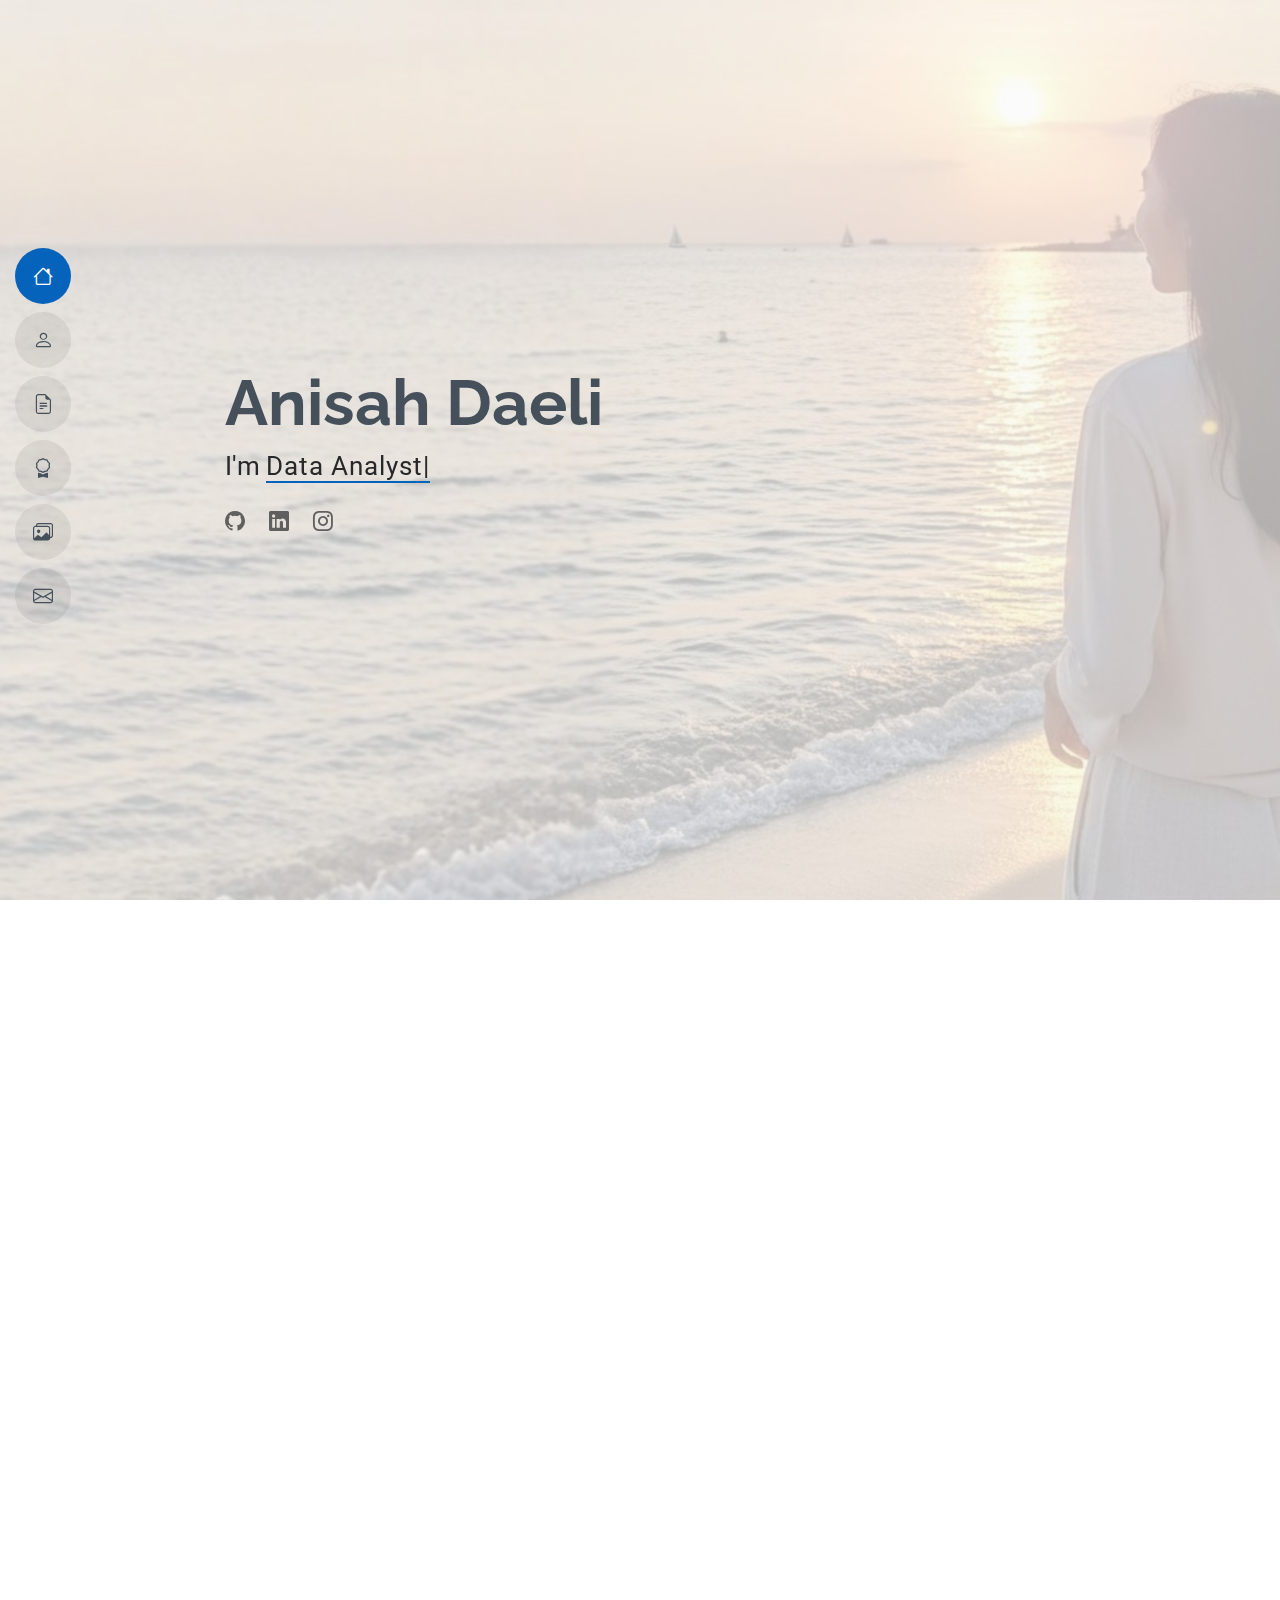
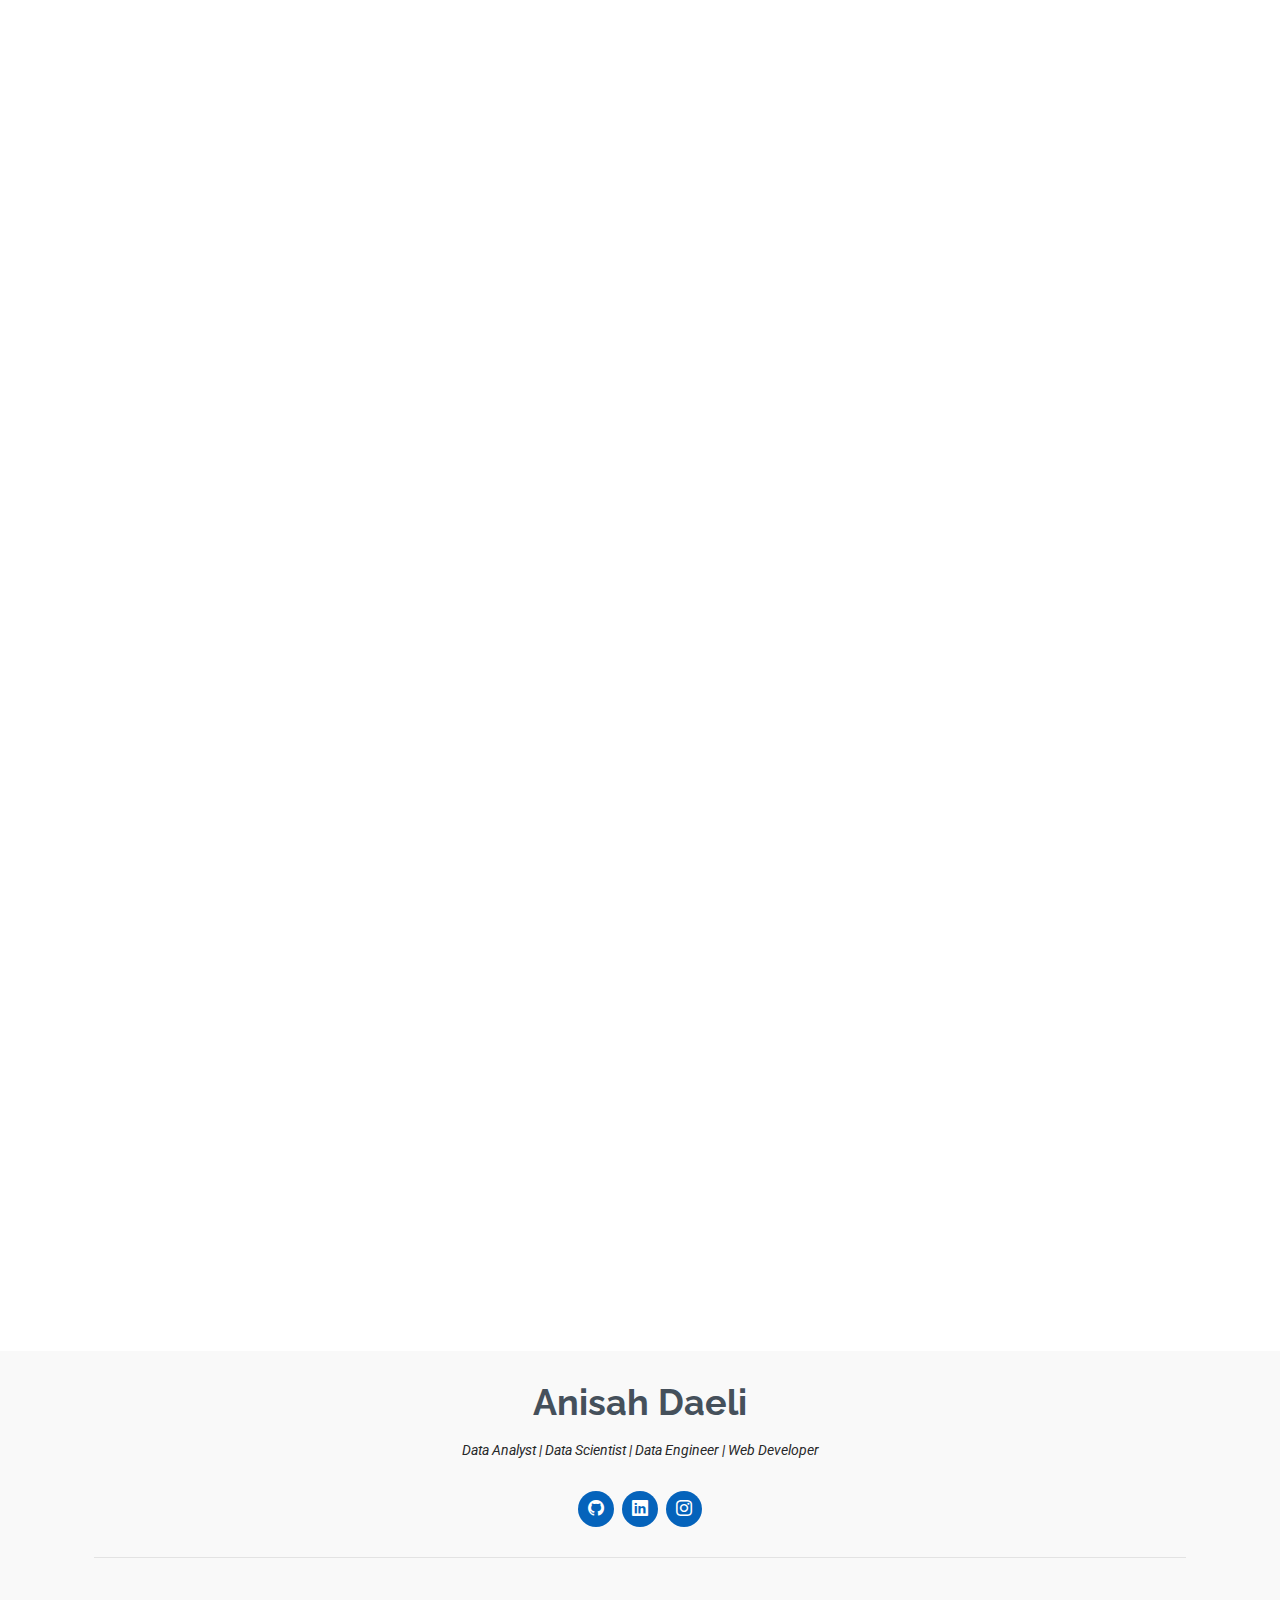
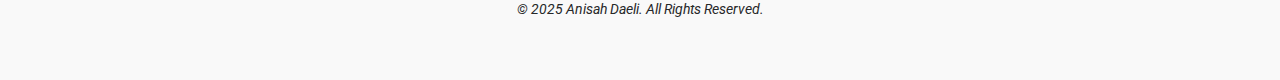
<file: index.html>
<!DOCTYPE html>
<html lang="en">

<head>
  <meta charset="utf-8">
  <meta content="width=device-width, initial-scale=1.0" name="viewport">
  <title>Anisah Daeli | Portfolio</title>
  <meta name="description" content="Portfolio of Anisah Daeli - Data Analyst, Data Scientist, Data Engineer, Web Developer">
  <meta name="keywords" content="Data Analyst, Data Scientist, Data Engineer, Web Developer, Portfolio">

  <!-- Favicons -->
  <link href="assets/img/favicon.png" rel="icon">
  <link href="assets/img/apple-touch-icon.png" rel="apple-touch-icon">

  <!-- Fonts -->
  <link href="https://fonts.googleapis.com" rel="preconnect">
  <link href="https://fonts.gstatic.com" rel="preconnect" crossorigin>
  <link href="https://fonts.googleapis.com/css2?family=Roboto:ital,wght@0,100;0,300;0,400;0,500;0,700;0,900;1,100;1,300;1,400;1,500;1,700;1,900&family=Poppins:ital,wght@0,100;0,200;0,300;0,400;0,500;0,600;0,700;0,800;0,900;1,100;1,200;1,300;1,400;1,500;1,600;1,700;1,800;1,900&family=Raleway:ital,wght@0,100;0,200;0,300;0,400;0,500;0,600;0,700;0,800;0,900;1,100;1,200;1,300;1,400;1,500;1,600;1,700;1,800;1,900&display=swap" rel="stylesheet">

  <!-- Vendor CSS Files -->
  <link href="assets/vendor/bootstrap/css/bootstrap.min.css" rel="stylesheet">
  <link href="assets/vendor/bootstrap-icons/bootstrap-icons.css" rel="stylesheet">
  <link href="assets/vendor/aos/aos.css" rel="stylesheet">
  <link href="assets/vendor/glightbox/css/glightbox.min.css" rel="stylesheet">
  <link href="assets/vendor/swiper/swiper-bundle.min.css" rel="stylesheet">

  <!-- Main CSS File -->
  <link href="assets/css/main.css" rel="stylesheet">

  <!-- =======================================================
  * Template Name: MyResume
  * Template URL: https://bootstrapmade.com/free-html-bootstrap-template-my-resume/
  * Updated: Jun 29 2024 with Bootstrap v5.3.3
  * Author: BootstrapMade.com
  * License: https://bootstrapmade.com/license/
  ======================================================== -->
</head>

<script>
  document.addEventListener("DOMContentLoaded", function () {

    // Birth year only
    const birthYear = 2003;

    const currentYear = new Date().getFullYear();
    const age = currentYear - birthYear;

    const ageElement = document.getElementById("age");
    if (ageElement) {
      ageElement.textContent = age;
    }

  });
</script>

<body class="index-page">

  <header id="header" class="header d-flex flex-column justify-content-center">

    <i class="header-toggle d-xl-none bi bi-list"></i>

    <nav id="navmenu" class="navmenu">
      <ul>
        <li><a href="#hero" class="active"><i class="bi bi-house navicon"></i><span>Home</span></a></li>
        <li><a href="#about"><i class="bi bi-person navicon"></i><span>About</span></a></li>
        <!-- <li><a href="#skills"><i class="bi bi-code-slash navicon"></i><span>Skills</span></a></li> -->
        <li><a href="#resume"><i class="bi bi-file-earmark-text navicon"></i><span>Resume</span></a></li>
        <li><a href="#certificate"><i class="bi bi-award navicon"></i><span>Certificate</span></a></li>
        <li><a href="#portfolio"><i class="bi bi-images navicon"></i><span>Portfolio</span></a></li>
        <li><a href="#contact"><i class="bi bi-envelope navicon"></i><span>Contact</span></a></li>
      </ul>
    </nav>

  </header>

  <main class="main">

    <!-- Hero Section -->
    <section id="hero" class="hero section light-background">

      <img src="assets/img/hero-bg.jpg" alt="">

      <div class="container" data-aos="zoom-out">
        <div class="row justify-content-center">
          <div class="col-lg-9">
            <h2>Anisah Daeli</h2>
            <p>I'm <span class="typed" data-typed-items="Data Analyst, Data Scientist, Data Engineer, Web Developer">Data Analyst</span><span class="typed-cursor typed-cursor--blink" aria-hidden="true"></span></p>
            <div class="social-links">
              <a href="https://github.com/anisahdaeli"><i class="bi bi-github"></i></a>
              <a href="https://linkedin.com/in/anisahdaeli"><i class="bi bi-linkedin"></i></a>
              <a href="https://instagram.com/anisahhdaeli"><i class="bi bi-instagram"></i></a>
            </div>
          </div>
        </div>
      </div>

    </section><!-- /Hero Section -->

    <!-- About Section -->
    <section id="about" class="about section">

      <!-- Section Title -->
      <div class="container section-title" data-aos="fade-up">
        <h2>About Me</h2>
        <p>Fresh graduate in Data Science with strong interest in data analytics, machine learning, and information systems. Experienced in transforming data into insights and building data-driven solutions for real-world problems.</p>
      </div><!-- End Section Title -->

      <div class="container" data-aos="fade-up" data-aos-delay="100">

        <div class="row gy-4 justify-content-center">
          <div class="col-lg-4">
            <img src="assets/img/profile-img.jpg" class="img-fluid" alt="">
          </div>
          <div class="col-lg-8 content">
            <h2>Data & Web Enthusiast</h2>
            <p class="fst-italic py-3">
              Passionate about data processing, analysis, visualization, and web-based systems.
            </p>
            <div class="row">
              <div class="col-lg-6">
                <ul>
                  <li><i class="bi bi-chevron-right"></i> <strong>City:</strong> <span>Jakarta Selatan, Indonesia</span></li>
                  <li><i class="bi bi-chevron-right"></i> <strong>Age:</strong> <span id="age"></span></li>
                  <li><i class="bi bi-chevron-right"></i> <strong>Degree:</strong> <span>Bachelor</span></li>
                  <li><i class="bi bi-chevron-right"></i> <strong>Email:</strong> <span>anisahdaeli@gmail.com</span></li>
                  <li><i class="bi bi-chevron-right"></i> <strong>Github:</strong> <span><a href="https://github.com/anisahdaeli" target="_blank">github.com/anisahdaeli</a></span></li>
                  <li><i class="bi bi-chevron-right"></i> <strong>Status:</strong> <span>Open to Work</span></li>
                </ul>
              </div>
              <div class="col-lg-6">
                <ul>
                  <!-- buat list baru disini -->
                </ul>
              </div>
            </div>
          </div>
        </div>

      </div>

    </section><!-- /About Section -->

    <!-- Skills Section -->
    <section id="skills" class="skills section">

      <!-- Section Title -->
      <div class="container section-title" data-aos="fade-up">
        <h2>Skills</h2>
        <p>Technical skills in data science, analytics, programming, and web development</p>
      </div>
      <!-- End Section Title -->

      <div class="container" data-aos="fade-up" data-aos-delay="100">

        <div class="row skills-content skills-animation">

          <!-- LEFT COLUMN -->
          <div class="col-lg-6">

            <!-- ===== DATA SCIENCE ===== -->
            <h5 class="mb-3">🧠 Data Science & Machine Learning</h5>

            <div class="progress">
              <span class="skill">Python <i class="val">90%</i></span>
              <div class="progress-bar-wrap">
                <div class="progress-bar" role="progressbar" aria-valuenow="90"></div>
              </div>
            </div>

            <div class="progress">
              <span class="skill">Pandas & NumPy <i class="val">88%</i></span>
              <div class="progress-bar-wrap">
                <div class="progress-bar" role="progressbar" aria-valuenow="88"></div>
              </div>
            </div>

            <div class="progress">
              <span class="skill">Data Visualization <i class="val">85%</i></span>
              <div class="progress-bar-wrap">
                <div class="progress-bar" role="progressbar" aria-valuenow="85"></div>
              </div>
            </div>

            <div class="progress">
              <span class="skill">Machine Learning <i class="val">80%</i></span>
              <div class="progress-bar-wrap">
                <div class="progress-bar" role="progressbar" aria-valuenow="80"></div>
              </div>
            </div>

            <div class="progress">
              <span class="skill">Deep Learning (TensorFlow / PyTorch) <i class="val">70%</i></span>
              <div class="progress-bar-wrap">
                <div class="progress-bar" role="progressbar" aria-valuenow="70"></div>
              </div>
            </div>

            <!-- ===== DATABASE ===== -->
            <h5 class="mt-4 mb-3">🗄️ Database</h5>

            <div class="progress">
              <span class="skill">SQL (MySQL) <i class="val">85%</i></span>
              <div class="progress-bar-wrap">
                <div class="progress-bar" role="progressbar" aria-valuenow="85"></div>
              </div>
            </div>

            <div class="progress">
              <span class="skill">Oracle Database <i class="val">75%</i></span>
              <div class="progress-bar-wrap">
                <div class="progress-bar" role="progressbar" aria-valuenow="75"></div>
              </div>
            </div>

          </div>

          <!-- RIGHT COLUMN -->
          <div class="col-lg-6">

            <!-- ===== BI & ANALYTICS ===== -->
            <h5 class="mb-3">📊 Business Intelligence & Analytics</h5>

            <div class="progress">
              <span class="skill">Microsoft Excel <i class="val">90%</i></span>
              <div class="progress-bar-wrap">
                <div class="progress-bar" role="progressbar" aria-valuenow="90"></div>
              </div>
            </div>

            <div class="progress">
              <span class="skill">Tableau <i class="val">85%</i></span>
              <div class="progress-bar-wrap">
                <div class="progress-bar" role="progressbar" aria-valuenow="85"></div>
              </div>
            </div>

            <div class="progress">
              <span class="skill">Power BI <i class="val">80%</i></span>
              <div class="progress-bar-wrap">
                <div class="progress-bar" role="progressbar" aria-valuenow="80"></div>
              </div>
            </div>

            <div class="progress">
              <span class="skill">Looker Studio <i class="val">78%</i></span>
              <div class="progress-bar-wrap">
                <div class="progress-bar" role="progressbar" aria-valuenow="78"></div>
              </div>
            </div>

            <!-- ===== WEB & TOOLS ===== -->
            <h5 class="mt-4 mb-3">🌐 Web Development & Tools</h5>

            <div class="progress">
              <span class="skill">HTML & Bootstrap <i class="val">88%</i></span>
              <div class="progress-bar-wrap">
                <div class="progress-bar" role="progressbar" aria-valuenow="88"></div>
              </div>
            </div>

            <div class="progress">
              <span class="skill">PHP & CodeIgniter <i class="val">80%</i></span>
              <div class="progress-bar-wrap">
                <div class="progress-bar" role="progressbar" aria-valuenow="80"></div>
              </div>
            </div>

            <div class="progress">
              <span class="skill">WordPress & WooCommerce <i class="val">85%</i></span>
              <div class="progress-bar-wrap">
                <div class="progress-bar" role="progressbar" aria-valuenow="85"></div>
              </div>
            </div>

            <div class="progress">
              <span class="skill">Git & Development Tools <i class="val">75%</i></span>
              <div class="progress-bar-wrap">
                <div class="progress-bar" role="progressbar" aria-valuenow="75"></div>
              </div>
            </div>

          </div>

        </div>
      </div>

    </section>
    <!-- End Skills Section -->

    <!-- Resume Section -->
    <section id="resume" class="resume section">

      <!-- Section Title -->
      <div class="container section-title" data-aos="fade-up">
        <h2>Resume</h2>
        <p>
          A concise overview of my educational background, professional experience,
          and projects in data science, analytics, and information systems.
        </p>
      </div>
      <!-- End Section Title -->

      <div class="container">
        <div class="row">

          <!-- LEFT COLUMN -->
          <div class="col-lg-6" data-aos="fade-up" data-aos-delay="100">

            <!-- SUMMARY -->
            <h3 class="resume-title">Summary</h3>
            <div class="resume-item pb-0">
              <h4>Anisah Daeli</h4>
              <p>
                <em>
                  Data Science graduate with strong interests in data analytics,
                  machine learning, and decision support systems. Experienced in
                  academic research, data-driven projects, and public sector internships.
                </em>
              </p>
              <ul>
                <li>Jakarta Selatan, Indonesia</li>
                <li>anisahdaeli@gmail.com</li>
                <li>Open to Data & Tech Opportunities</li>
              </ul>
            </div>
            <!-- End Summary -->

            <!-- EDUCATION -->
            <h3 class="resume-title">Education</h3>

            <div class="resume-item">
              <h4>Bachelor of Information Systems (Data Science)</h4>
              <h5>2021 – 2025</h5>
              <p><em>Universitas Budi Luhur</em></p>
              <p>
                Graduated with a GPA of 3.9/4.0. Focused on data analytics,
                machine learning, information systems, and decision support systems.
              </p>
            </div>

            <div class="resume-item">
              <h4>Senior High School – Science</h4>
              <h5>2018 – 2021</h5>
              <p><em>SMA Negeri 1 Lahomi & SMAN 3 Gunungsitoli</em></p>
              <p>
                Science track with emphasis on analytical thinking and problem solving.
              </p>
            </div>

          </div>

          <!-- RIGHT COLUMN -->
          <div class="col-lg-6" data-aos="fade-up" data-aos-delay="200">

            <!-- EXPERIENCE -->
            <h3 class="resume-title">Experience</h3>

            <div class="resume-item">
              <h4>Research Assistant (Lecturer Research Assistant)</h4>
              <h5>2023 – 2024</h5>
              <p><em>Universitas Budi Luhur</em></p>
              <ul>
                <li>Developed and implemented machine learning models using Python.</li>
                <li>Performed data preprocessing, exploratory data analysis, and model evaluation.</li>
                <li>Supported academic research related to data-driven analysis.</li>
              </ul>
            </div>

            <div class="resume-item">
              <h4>Data Science Intern</h4>
              <h5>2024</h5>
              <p><em>Department of Tourism and Culture (Disparbudpora)</em></p>
              <ul>
                <li>Conducted data collection, cleaning, and descriptive analysis.</li>
                <li>Developed a visitor segmentation model using machine learning in Python.</li>
                <li>Provided analytical insights to support tourism planning and evaluation.</li>
              </ul>
            </div>

            <!-- PROJECT HIGHLIGHTS -->
            <h3 class="resume-title">Project Highlights</h3>

            <div class="resume-item">
              <h4>Forecasting Hospital Surgical Service Demand</h4>
              <p>
                Built predictive models (GPR, Random Forest, SVM, KNN) to estimate
                surgical service demand, evaluated using RMSE, MAE, and MSE.
              </p>
            </div>

            <div class="resume-item">
              <h4>Mental Health Text Analysis & Classification</h4>
              <p>
                Performed topic modeling (LDA) and text classification using multiple
                feature extraction techniques and machine learning algorithms.
              </p>
            </div>

          </div>

        </div>
      </div>

    </section>
    <!-- End Resume Section -->

    <!-- Certificate Section -->
    <section id="certificate" class="certificate section light-background">

      <!-- Section Title -->
      <div class="container section-title" data-aos="fade-up">
        <h2>Certificate</h2>
        <p>Some certifications I have earned from training, courses, and programs.</p>
      </div>

      <div class="container" data-aos="fade-up" data-aos-delay="100">

        <!-- Swiper -->
        <div class="swiper init-swiper">

          <!-- Slides -->
          <div class="swiper-wrapper">

            <!-- Certificate 1 -->
            <div class="swiper-slide">
              <div class="certificate-item">

                <div class="certificate-img">
                  <img src="assets/img/certificates/cert-1.jpg" alt="Research Assistant Certificate">

                  <div class="certificate-overlay">
                    <a href="assets/img/certificates/cert-1.jpg"
                      class="glightbox certificate-lightbox"
                      data-gallery="certificateGallery"
                      title="Research Assistant - Internal University Grant | Project: Machine Learning for Surgery Service Usage Prediction">
                      <i class="bi bi-plus"></i>
                    </a>
                  </div>
                </div>

                <h4>Research Assistant</h4>
                <p>Issued by Universitas Budi Luhur</p>

              </div>
            </div>

            <!-- Certificate 2 -->
            <div class="swiper-slide">
              <div class="certificate-item">

                <div class="certificate-img">
                  <img src="assets/img/certificates/cert-2.jpg" alt="Internship Program Certificate">

                  <div class="certificate-overlay">
                    <a href="assets/img/certificates/cert-2.jpg"
                      class="glightbox certificate-lightbox"
                      data-gallery="certificateGallery"
                      title="Internship - MBKM Proram | Disparbudpora Nias Barat">
                      <i class="bi bi-plus"></i>
                    </a>
                  </div>
                </div>

                <h4>Internship Program</h4>
                <p>Issued by Disparbudpora Nias Barat</p>

              </div>
            </div>

            <!-- Certificate 3 -->
            <div class="swiper-slide">
              <div class="certificate-item">

                <div class="certificate-img">
                  <img src="assets/img/certificates/cert-3.jpg" alt="Computer Algorithm Competency">

                  <div class="certificate-overlay">
                    <a href="assets/img/certificates/cert-3.jpg"
                      class="glightbox certificate-lightbox"
                      data-gallery="certificateGallery"
                      title="Basic Computer Algorithm Competency – Universitas Budi Luhur (Faculty of Information Technology)">
                      <i class="bi bi-plus"></i>
                    </a>
                  </div>
                </div>

                <h4>Computer Algorithm Competency</h4>
                <p>Issued by UBL (FTI)</p>

              </div>
            </div>

            <!-- Certificate 4 -->
            <div class="swiper-slide">
              <div class="certificate-item">

                <div class="certificate-img">
                  <img src="assets/img/certificates/cert-4.jpg" alt="Research Assistant KEMDIKBUD Grant">

                  <div class="certificate-overlay">
                    <a href="assets/img/certificates/cert-4.jpg"
                      class="glightbox certificate-lightbox"
                      data-gallery="certificateGallery"
                      title="Research Assistant – KEMDIKBUD Grant | Project: Machine Learning for Mental Disorder Prediction">
                      <i class="bi bi-plus"></i>
                    </a>
                  </div>
                </div>

                <h4>Research Assistant</h4>
                <p>KEMDIKBUD Grant - Issued by Safitri Juanita</p>

              </div>
            </div>

            <!-- Certificate 5 -->
            <div class="swiper-slide">
              <div class="certificate-item">

                <div class="certificate-img">
                  <img src="assets/img/certificates/cert-5.jpg" alt="Data Science Fundamentals">

                  <div class="certificate-overlay">
                    <a href="assets/img/certificates/cert-5.jpg"
                      class="glightbox certificate-lightbox"
                      data-gallery="certificateGallery"
                      title="Data Science Fundamentals – DQLab / Universitas Multimedia Nusantara (UMN)">
                      <i class="bi bi-plus"></i>
                    </a>
                  </div>
                </div>

                <h4>Data Science Fundamentals</h4>
                <p>Issued by DQLab / UMN</p>

              </div>
            </div>

            <!-- Certificate 6 -->
            <div class="swiper-slide">
              <div class="certificate-item">

                <div class="certificate-img">
                  <img src="assets/img/certificates/cert-6.jpg" alt="Python Programming for Machine Learning">

                  <div class="certificate-overlay">
                    <a href="assets/img/certificates/cert-6.jpg"
                      class="glightbox certificate-lightbox"
                      data-gallery="certificateGallery"
                      title="Python Programming for Machine Learning – Data Academy | Turnamen Sains Data Nasional 2022">
                      <i class="bi bi-plus"></i>
                    </a>
                  </div>
                </div>

                <h4>Python Programming for ML</h4>
                <p>Issued by Data Academy</p>

              </div>
            </div>

            <!-- Certificate 7 : Data Engineer -->
            <div class="swiper-slide">
              <div class="certificate-item">

                <div class="certificate-img">
                  <img src="assets/img/certificates/cert-7.jpg"
                      alt="Certificate Data Engineer">

                  <div class="certificate-overlay">
                    <a href="assets/img/certificates/cert-7.jpg"
                      class="glightbox certificate-lightbox"
                      data-gallery="certificateGallery"
                      title="Certificate Data Engineer – DSAREA">
                      <i class="bi bi-plus"></i>
                    </a>
                  </div>
                </div>

                <h4>Data Engineer</h4>
                <p>Provided by DSAREA</p>

              </div>
            </div>

            <!-- Certificate: Data Science -->
            <div class="swiper-slide">
              <div class="certificate-item">

                <div class="certificate-img">
                  <img src="assets/img/certificates/cert-8.jpg"
                      alt="Certificate Data Science">

                  <div class="certificate-overlay">
                    <a href="assets/img/certificates/cert-8.jpg"
                      class="glightbox certificate-lightbox"
                      data-gallery="certificateGallery"
                      title="Certificate Data Science – DSAREA">
                      <i class="bi bi-plus"></i>
                    </a>
                  </div>
                </div>

                <h4>Data Science</h4>
                <p>Provided by DSAREA</p>

              </div>
            </div>

            <!-- Certificate: MonsoonSIM -->
            <div class="swiper-slide">
              <div class="certificate-item">

                <div class="certificate-img">
                  <img src="assets/img/certificates/cert-9.jpg"
                      alt="Certificate MonsoonSIM">

                  <div class="certificate-overlay">
                    <a href="assets/img/certificates/cert-9.jpg"
                      class="glightbox certificate-lightbox"
                      data-gallery="certificateGallery"
                      title="Certificate MonsoonSIM – MonsoonSIM Academy">
                      <i class="bi bi-plus"></i>
                    </a>
                  </div>
                </div>

                <h4>MonsoonSIM</h4>
                <p>Provided by MonsoonSIM Academy</p>

              </div>
            </div>

          </div>

          <!-- Pagination & Arrows -->
          <div class="swiper-pagination"></div>

        </div>

      </div>

    </section>
    <!-- /Certificate Section -->

    <!-- Portfolio Section -->
    <section id="portfolio" class="portfolio section">

      <!-- Section Title -->
      <div class="container section-title" data-aos="fade-up">
        <h2>Portfolio</h2>
        <p>Selected projects in Web Development, Data Analytics, Machine Learning, and Design.</p>
      </div>

      <div class="container">

        <!-- Isotope Layout -->
        <div class="isotope-layout"
            data-default-filter="*"
            data-layout="masonry"
            data-sort="original-order">

          <!-- ===== FILTERS ===== -->
          <ul class="portfolio-filters isotope-filters"
              data-aos="fade-up"
              data-aos-delay="100">

            <li data-filter="*" class="filter-active">All</li>
            <li data-filter=".filter-ml">ML</li>
            <li data-filter=".filter-dashboard">Dashboard</li>
            <li data-filter=".filter-web">Web</li>
            <li data-filter=".filter-design">Design</li>

          </ul>
          <!-- End Filters -->

          <!-- ===== PORTFOLIO GRID (AUTO BY JS) ===== -->
          <div id="portfolioContainer" class="row gy-4 isotope-container" data-aos="fade-up" data-aos-delay="200">

            <!-- Portfolio items will be injected here by main.js -->

          </div>
          <!-- End Portfolio Container -->

        </div>

      </div>

    </section> <!-- /End Portfolio Section -->

    <!-- Contact Section -->
    <section id="contact" class="contact section">

      <!-- Section Title -->
      <div class="container section-title" data-aos="fade-up">
        <h2>Contact</h2>
        <p>Feel free to reach out for collaboration or opportunities</p>
      </div><!-- End Section Title -->

      <div class="container" data-aos="fade" data-aos-delay="100">

        <div class="row gy-4">

          <div class="col-lg-4">
            <div class="info-item d-flex" data-aos="fade-up" data-aos-delay="200">
              <i class="bi bi-geo-alt flex-shrink-0"></i>
              <div>
                <h3>Address</h3>
                <p>South Jakarta, Indonesia</p>
              </div>
            </div><!-- End Info Item -->

            <div class="info-item d-flex" data-aos="fade-up" data-aos-delay="400">
              <i class="bi bi-envelope flex-shrink-0"></i>
              <div>
                <h3>Email Us</h3>
                <p>anisahdaeli@gmail.com</p>
              </div>
            </div><!-- End Info Item -->

          </div>
          
        </div>

      </div>

    </section><!-- /Contact Section -->

  </main>

  <footer id="footer" class="footer position-relative light-background">
    <div class="container">
      <h3 class="sitename">Anisah Daeli</h3>
      <p>Data Analyst | Data Scientist | Data Engineer | Web Developer</p>
      <div class="social-links d-flex justify-content-center">
        <a href="https://github.com/anisahdaeli"><i class="bi bi-github" "></i></a>
        <a href="https://linkedin.com/in/anisahdaeli"><i class="bi bi-linkedin"></i></a>
        <a href="https://instagram.com/anisahhdaeli"><i class="bi bi-instagram"></i></a>
      </div>
      <div class="container">
        <div class="copyright">
            <p class="mt-3">© 2025 Anisah Daeli. All Rights Reserved.</p>
        </div>
        </div>
      </div>
    </div>
  </footer>

  <!-- Scroll Top -->
  <a href="#" id="scroll-top" class="scroll-top d-flex align-items-center justify-content-center"><i class="bi bi-arrow-up-short"></i></a>

  <!-- Preloader -->
  <div id="preloader"></div>

  <!-- Vendor JS Files -->
  <script src="assets/vendor/bootstrap/js/bootstrap.bundle.min.js"></script>
  <script src="assets/vendor/php-email-form/validate.js"></script>
  <script src="assets/vendor/aos/aos.js"></script>
  <script src="assets/vendor/typed.js/typed.umd.js"></script>
  <script src="assets/vendor/purecounter/purecounter_vanilla.js"></script>
  <script src="assets/vendor/waypoints/noframework.waypoints.js"></script>
  <script src="assets/vendor/glightbox/js/glightbox.min.js"></script>
  <script src="assets/vendor/imagesloaded/imagesloaded.pkgd.min.js"></script>
  <script src="assets/vendor/isotope-layout/isotope.pkgd.min.js"></script>
  <script src="assets/vendor/swiper/swiper-bundle.min.js"></script>

  <!-- Main JS File -->
  <script src="assets/js/main.js"></script>

</body>

</html>
</file>
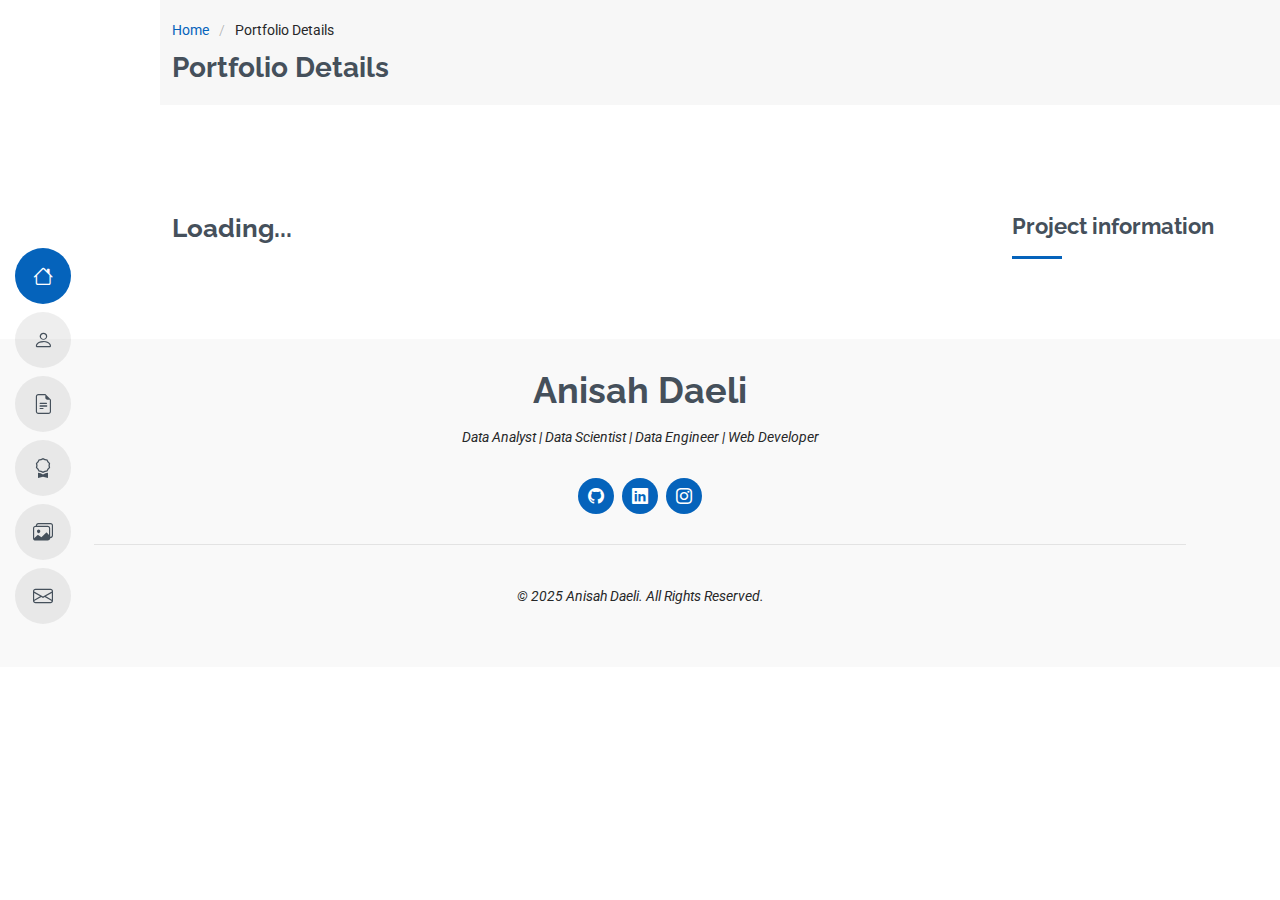
<file: portfolio-details.html>
<!DOCTYPE html>
<html lang="en">

<head>
  <meta charset="utf-8">
  <meta content="width=device-width, initial-scale=1.0" name="viewport">
  <title>Portfolio Details - MyResume Bootstrap Template</title>
  <meta content="" name="description">
  <meta content="" name="keywords">

  <!-- Favicons -->
  <link href="assets/img/favicon.png" rel="icon">
  <link href="assets/img/apple-touch-icon.png" rel="apple-touch-icon">

  <!-- Fonts -->
  <link href="https://fonts.googleapis.com" rel="preconnect">
  <link href="https://fonts.gstatic.com" rel="preconnect" crossorigin>
  <link href="https://fonts.googleapis.com/css2?family=Roboto:ital,wght@0,100;0,300;0,400;0,500;0,700;0,900;1,100;1,300;1,400;1,500;1,700;1,900&family=Poppins:ital,wght@0,100;0,200;0,300;0,400;0,500;0,600;0,700;0,800;0,900;1,100;1,200;1,300;1,400;1,500;1,600;1,700;1,800;1,900&family=Raleway:ital,wght@0,100;0,200;0,300;0,400;0,500;0,600;0,700;0,800;0,900;1,100;1,200;1,300;1,400;1,500;1,600;1,700;1,800;1,900&display=swap" rel="stylesheet">

  <!-- Vendor CSS Files -->
  <link href="assets/vendor/bootstrap/css/bootstrap.min.css" rel="stylesheet">
  <link href="assets/vendor/bootstrap-icons/bootstrap-icons.css" rel="stylesheet">
  <link href="assets/vendor/aos/aos.css" rel="stylesheet">
  <link href="assets/vendor/glightbox/css/glightbox.min.css" rel="stylesheet">
  <link href="assets/vendor/swiper/swiper-bundle.min.css" rel="stylesheet">

  <!-- Main CSS File -->
  <link href="assets/css/main.css" rel="stylesheet">

  <!-- =======================================================
  * Template Name: MyResume
  * Template URL: https://bootstrapmade.com/free-html-bootstrap-template-my-resume/
  * Updated: Jun 29 2024 with Bootstrap v5.3.3
  * Author: BootstrapMade.com
  * License: https://bootstrapmade.com/license/
  ======================================================== -->
</head>

<body class="portfolio-details-page">

  <header id="header" class="header d-flex flex-column justify-content-center">

    <i class="header-toggle d-xl-none bi bi-list"></i>

    <nav id="navmenu" class="navmenu">
      <ul>
        <li><a href="index.html" class="active"><i class="bi bi-house navicon"></i><span>Home</span></a></li>
        <li><a href="index.html#about"><i class="bi bi-person navicon"></i><span>About</span></a></li>
        <!-- <li><a href="index.html#skills"><i class="bi bi-code-slash navicon"></i><span>Skills</span></a></li> -->
        <li><a href="index.html#resume"><i class="bi bi-file-earmark-text navicon"></i><span>Resume</span></a></li>
        <li><a href="index.html#certificate"><i class="bi bi-award navicon"></i><span>Certificate</span></a></li>
        <li><a href="index.html#portfolio"><i class="bi bi-images navicon"></i><span>Portfolio</span></a></li>
        <li><a href="index.html#contact"><i class="bi bi-envelope navicon"></i><span>Contact</span></a></li>
      </ul>
    </nav>

  </header>

  <main class="main">

    <!-- Page Title -->
    <div class="page-title" data-aos="fade">
      <div class="container">
        <nav class="breadcrumbs">
          <ol>
            <li><a href="index.html">Home</a></li>
            <li class="current">Portfolio Details</li>
          </ol>
        </nav>
        <h1>Portfolio Details</h1>
      </div>
    </div><!-- End Page Title -->
    
    <!-- Portfolio Details Section -->
    <section id="portfolio-details" class="portfolio-details section">

      <div class="container" data-aos="fade-up">

        <!-- ===== SLIDER ===== -->
        <div class="portfolio-details-slider swiper init-swiper">
          <script type="application/json" class="swiper-config">
            {
              "loop": true,
              "speed": 500,
              "autoplay": {
                "delay": 5000
              },
              "slidesPerView": "auto",
              "navigation": {
                "nextEl": ".swiper-button-next",
                "prevEl": ".swiper-button-prev"
              },
              "pagination": {
                "el": ".swiper-pagination",
                "type": "bullets",
                "clickable": true
              }
            }
          </script>

          <!-- 🔁 IMAGES FROM JSON -->
          <div class="swiper-wrapper align-items-center" id="portfolioGallery">
            <!-- injected by JS -->
          </div>

          <div class="swiper-button-prev"></div>
          <div class="swiper-button-next"></div>
          <div class="swiper-pagination"></div>
        </div>

        <!-- ===== CONTENT ===== -->
        <div class="row justify-content-between gy-4 mt-4">

          <!-- LEFT -->
          <div class="col-lg-8" data-aos="fade-up">
            <div class="portfolio-description">
              <h2 id="portfolioTitle">Loading...</h2>
              <p id="portfolioDescription"></p>
            </div>
          </div>

          <!-- RIGHT -->
          <div class="col-lg-3" data-aos="fade-up" data-aos-delay="100">
            <div class="portfolio-info">
              <h3>Project information</h3>
              <ul id="portfolioMeta">
                <!-- injected by JS -->
              </ul>
            </div>
          </div>

        </div>

      </div>

    </section>
    <!-- /Portfolio Details Section -->

  </main>

  <footer id="footer" class="footer position-relative light-background">
    <div class="container">
      <h3 class="sitename">Anisah Daeli</h3>
      <p>Data Analyst | Data Scientist | Data Engineer | Web Developer</p>
      <div class="social-links d-flex justify-content-center">
        <a href="https://github.com/anisahdaeli"><i class="bi bi-github" "></i></a>
        <a href="https://linkedin.com/in/anisahdaeli"><i class="bi bi-linkedin"></i></a>
        <a href="https://instagram.com/anisahhdaeli"><i class="bi bi-instagram"></i></a>
      </div>
      <div class="container">
        <div class="copyright">
            <p class="mt-3">© 2025 Anisah Daeli. All Rights Reserved.</p>
        </div>
        </div>
      </div>
    </div>
  </footer>

  <!-- Scroll Top -->
  <a href="#" id="scroll-top" class="scroll-top d-flex align-items-center justify-content-center"><i class="bi bi-arrow-up-short"></i></a>

  <!-- Preloader -->
  <div id="preloader"></div>

  <!-- Vendor JS Files -->
  <script src="assets/vendor/bootstrap/js/bootstrap.bundle.min.js"></script>
  <script src="assets/vendor/php-email-form/validate.js"></script>
  <script src="assets/vendor/aos/aos.js"></script>
  <script src="assets/vendor/typed.js/typed.umd.js"></script>
  <script src="assets/vendor/purecounter/purecounter_vanilla.js"></script>
  <script src="assets/vendor/waypoints/noframework.waypoints.js"></script>
  <script src="assets/vendor/glightbox/js/glightbox.min.js"></script>
  <script src="assets/vendor/imagesloaded/imagesloaded.pkgd.min.js"></script>
  <script src="assets/vendor/isotope-layout/isotope.pkgd.min.js"></script>
  <script src="assets/vendor/swiper/swiper-bundle.min.js"></script>

  <!-- Main JS File -->
  <script src="assets/js/main.js"></script>

</body>

</html>
</file>
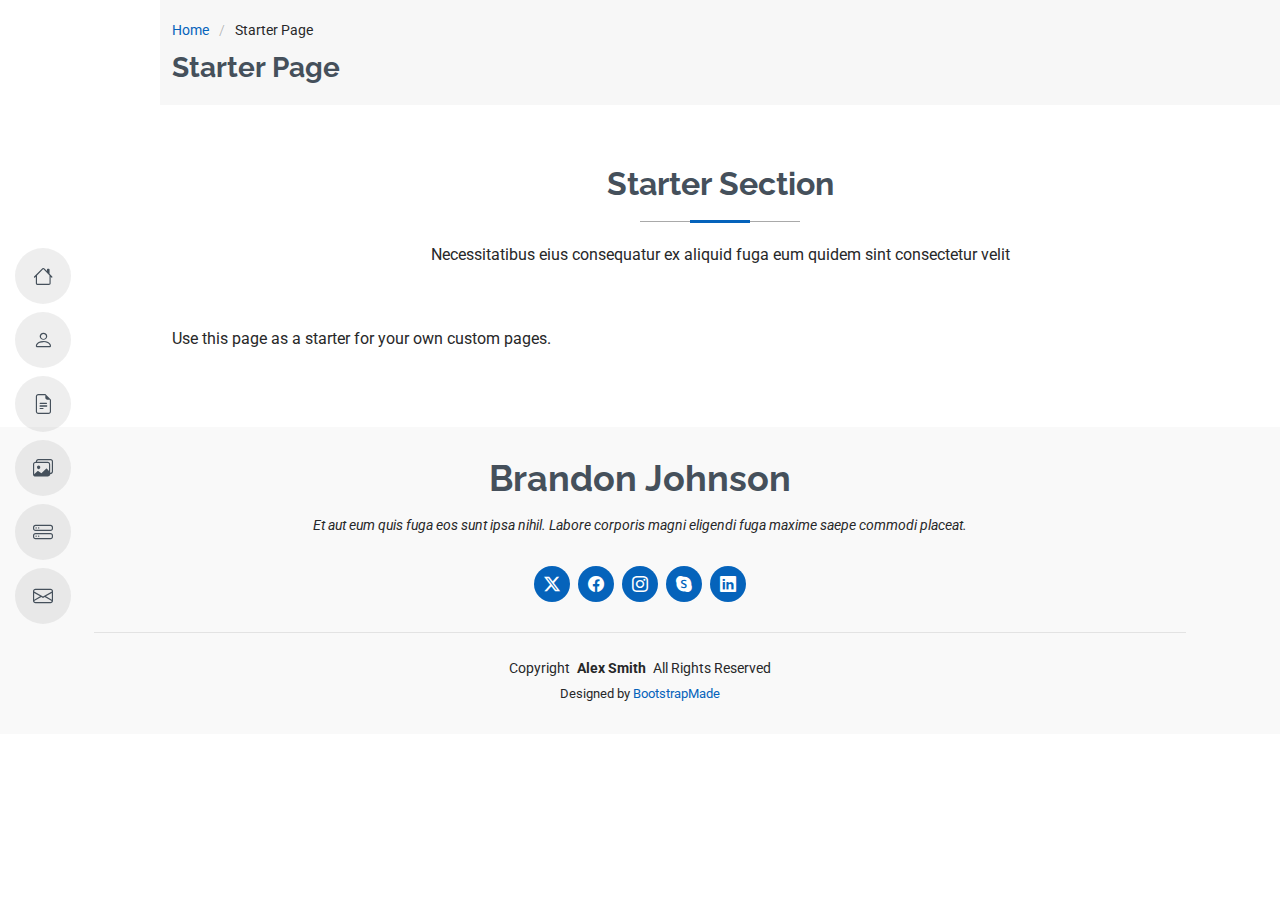
<file: starter-page.html>
<!DOCTYPE html>
<html lang="en">

<head>
  <meta charset="utf-8">
  <meta content="width=device-width, initial-scale=1.0" name="viewport">
  <title>Starter Page - MyResume Bootstrap Template</title>
  <meta content="" name="description">
  <meta content="" name="keywords">

  <!-- Favicons -->
  <link href="assets/img/favicon.png" rel="icon">
  <link href="assets/img/apple-touch-icon.png" rel="apple-touch-icon">

  <!-- Fonts -->
  <link href="https://fonts.googleapis.com" rel="preconnect">
  <link href="https://fonts.gstatic.com" rel="preconnect" crossorigin>
  <link href="https://fonts.googleapis.com/css2?family=Roboto:ital,wght@0,100;0,300;0,400;0,500;0,700;0,900;1,100;1,300;1,400;1,500;1,700;1,900&family=Poppins:ital,wght@0,100;0,200;0,300;0,400;0,500;0,600;0,700;0,800;0,900;1,100;1,200;1,300;1,400;1,500;1,600;1,700;1,800;1,900&family=Raleway:ital,wght@0,100;0,200;0,300;0,400;0,500;0,600;0,700;0,800;0,900;1,100;1,200;1,300;1,400;1,500;1,600;1,700;1,800;1,900&display=swap" rel="stylesheet">

  <!-- Vendor CSS Files -->
  <link href="assets/vendor/bootstrap/css/bootstrap.min.css" rel="stylesheet">
  <link href="assets/vendor/bootstrap-icons/bootstrap-icons.css" rel="stylesheet">
  <link href="assets/vendor/aos/aos.css" rel="stylesheet">
  <link href="assets/vendor/glightbox/css/glightbox.min.css" rel="stylesheet">
  <link href="assets/vendor/swiper/swiper-bundle.min.css" rel="stylesheet">

  <!-- Main CSS File -->
  <link href="assets/css/main.css" rel="stylesheet">

  <!-- =======================================================
  * Template Name: MyResume
  * Template URL: https://bootstrapmade.com/free-html-bootstrap-template-my-resume/
  * Updated: Jun 29 2024 with Bootstrap v5.3.3
  * Author: BootstrapMade.com
  * License: https://bootstrapmade.com/license/
  ======================================================== -->
</head>

<body class="starter-page-page">

  <header id="header" class="header d-flex flex-column justify-content-center">

    <i class="header-toggle d-xl-none bi bi-list"></i>

    <nav id="navmenu" class="navmenu">
      <ul>
        <li><a href="#hero"><i class="bi bi-house navicon"></i><span>Home</span></a></li>
        <li><a href="#about"><i class="bi bi-person navicon"></i><span>About</span></a></li>
        <li><a href="#resume"><i class="bi bi-file-earmark-text navicon"></i><span>Resume</span></a></li>
        <li><a href="#portfolio"><i class="bi bi-images navicon"></i><span>Portfolio</span></a></li>
        <li><a href="#services"><i class="bi bi-hdd-stack navicon"></i><span>Services</span></a></li>
        <li><a href="#contact"><i class="bi bi-envelope navicon"></i><span>Contact</span></a></li>
      </ul>
    </nav>

  </header>

  <main class="main">

    <!-- Page Title -->
    <div class="page-title" data-aos="fade">
      <div class="container">
        <nav class="breadcrumbs">
          <ol>
            <li><a href="index.html">Home</a></li>
            <li class="current">Starter Page</li>
          </ol>
        </nav>
        <h1>Starter Page</h1>
      </div>
    </div><!-- End Page Title -->

    <!-- Starter Section Section -->
    <section id="starter-section" class="starter-section section">

      <!-- Section Title -->
      <div class="container section-title" data-aos="fade-up">
        <h2>Starter Section</h2>
        <p>Necessitatibus eius consequatur ex aliquid fuga eum quidem sint consectetur velit</p>
      </div><!-- End Section Title -->

      <div class="container" data-aos="fade-up">
        <p>Use this page as a starter for your own custom pages.</p>
      </div>

    </section><!-- /Starter Section Section -->

  </main>

  <footer id="footer" class="footer position-relative light-background">
    <div class="container">
      <h3 class="sitename">Brandon Johnson</h3>
      <p>Et aut eum quis fuga eos sunt ipsa nihil. Labore corporis magni eligendi fuga maxime saepe commodi placeat.</p>
      <div class="social-links d-flex justify-content-center">
        <a href=""><i class="bi bi-twitter-x"></i></a>
        <a href=""><i class="bi bi-facebook"></i></a>
        <a href=""><i class="bi bi-instagram"></i></a>
        <a href=""><i class="bi bi-skype"></i></a>
        <a href=""><i class="bi bi-linkedin"></i></a>
      </div>
      <div class="container">
        <div class="copyright">
          <span>Copyright</span> <strong class="px-1 sitename">Alex Smith</strong> <span>All Rights Reserved</span>
        </div>
        <div class="credits">
          <!-- All the links in the footer should remain intact. -->
          <!-- You can delete the links only if you've purchased the pro version. -->
          <!-- Licensing information: https://bootstrapmade.com/license/ -->
          <!-- Purchase the pro version with working PHP/AJAX contact form: [buy-url] -->
          Designed by <a href="https://bootstrapmade.com/">BootstrapMade</a>
        </div>
      </div>
    </div>
  </footer>

  <!-- Scroll Top -->
  <a href="#" id="scroll-top" class="scroll-top d-flex align-items-center justify-content-center"><i class="bi bi-arrow-up-short"></i></a>

  <!-- Preloader -->
  <div id="preloader"></div>

  <!-- Vendor JS Files -->
  <script src="assets/vendor/bootstrap/js/bootstrap.bundle.min.js"></script>
  <script src="assets/vendor/php-email-form/validate.js"></script>
  <script src="assets/vendor/aos/aos.js"></script>
  <script src="assets/vendor/typed.js/typed.umd.js"></script>
  <script src="assets/vendor/purecounter/purecounter_vanilla.js"></script>
  <script src="assets/vendor/waypoints/noframework.waypoints.js"></script>
  <script src="assets/vendor/glightbox/js/glightbox.min.js"></script>
  <script src="assets/vendor/imagesloaded/imagesloaded.pkgd.min.js"></script>
  <script src="assets/vendor/isotope-layout/isotope.pkgd.min.js"></script>
  <script src="assets/vendor/swiper/swiper-bundle.min.js"></script>

  <!-- Main JS File -->
  <script src="assets/js/main.js"></script>

</body>

</html>
</file>
<file: assets/css/main.css>
/**
* Template Name: MyResume
* Template URL: https://bootstrapmade.com/free-html-bootstrap-template-my-resume/
* Updated: Jun 29 2024 with Bootstrap v5.3.3
* Author: BootstrapMade.com
* License: https://bootstrapmade.com/license/
*/

/*--------------------------------------------------------------
# Font & Color Variables
# Help: https://bootstrapmade.com/color-system/
--------------------------------------------------------------*/
/* Fonts */
:root {
  --default-font: "Roboto",  system-ui, -apple-system, "Segoe UI", Roboto, "Helvetica Neue", Arial, "Noto Sans", "Liberation Sans", sans-serif, "Apple Color Emoji", "Segoe UI Emoji", "Segoe UI Symbol", "Noto Color Emoji";
  --heading-font: "Raleway",  sans-serif;
  --nav-font: "Poppins",  sans-serif;
}

/* Global Colors - The following color variables are used throughout the website. Updating them here will change the color scheme of the entire website */
:root { 
  --background-color: #ffffff; /* Background color for the entire website, including individual sections */
  --default-color: #272829; /* Default color used for the majority of the text content across the entire website */
  --heading-color: #45505b; /* Color for headings, subheadings and title throughout the website */
  --accent-color: #0563bb; /* Accent color that represents your brand on the website. It's used for buttons, links, and other elements that need to stand out */
  --surface-color: #ffffff; /* The surface color is used as a background of boxed elements within sections, such as cards, icon boxes, or other elements that require a visual separation from the global background. */
  --contrast-color: #ffffff; /* Contrast color for text, ensuring readability against backgrounds of accent, heading, or default colors. */
}

/* Nav Menu Colors - The following color variables are used specifically for the navigation menu. They are separate from the global colors to allow for more customization options */
:root {
  --nav-color: #45505b;  /* The default color of the main navmenu links */
  --nav-hover-color: #0563bb; /* Applied to main navmenu links when they are hovered over or active */
  --nav-mobile-background-color: #ffffff; /* Used as the background color for mobile navigation menu */
  --nav-dropdown-background-color: #ffffff; /* Used as the background color for dropdown items that appear when hovering over primary navigation items */
  --nav-dropdown-color: #212529; /* Used for navigation links of the dropdown items in the navigation menu. */
  --nav-dropdown-hover-color: #0563bb; /* Similar to --nav-hover-color, this color is applied to dropdown navigation links when they are hovered over. */
}

/* Color Presets - These classes override global colors when applied to any section or element, providing reuse of the sam color scheme. */

.light-background {
  --background-color: #f9f9f9;
  --surface-color: #ffffff;
}

.dark-background {
  --background-color: #060606;
  --default-color: #ffffff;
  --heading-color: #ffffff;
  --surface-color: #252525;
  --contrast-color: #ffffff;
}

/* Smooth scroll */
:root {
  scroll-behavior: smooth;
}

/*--------------------------------------------------------------
# General Styling & Shared Classes
--------------------------------------------------------------*/
body {
  color: var(--default-color);
  background-color: var(--background-color);
  font-family: var(--default-font);
}

a {
  color: var(--accent-color);
  text-decoration: none;
  transition: 0.3s;
}

a:hover {
  color: color-mix(in srgb, var(--accent-color), transparent 25%);
  text-decoration: none;
}

h1,
h2,
h3,
h4,
h5,
h6 {
  color: var(--heading-color);
  font-family: var(--heading-font);
}

/* PHP Email Form Messages
------------------------------*/
.php-email-form .error-message {
  display: none;
  background: #df1529;
  color: #ffffff;
  text-align: left;
  padding: 15px;
  margin-bottom: 24px;
  font-weight: 600;
}

.php-email-form .sent-message {
  display: none;
  color: #ffffff;
  background: #059652;
  text-align: center;
  padding: 15px;
  margin-bottom: 24px;
  font-weight: 600;
}

.php-email-form .loading {
  display: none;
  background: var(--surface-color);
  text-align: center;
  padding: 15px;
  margin-bottom: 24px;
}

.php-email-form .loading:before {
  content: "";
  display: inline-block;
  border-radius: 50%;
  width: 24px;
  height: 24px;
  margin: 0 10px -6px 0;
  border: 3px solid var(--accent-color);
  border-top-color: var(--surface-color);
  animation: php-email-form-loading 1s linear infinite;
}

@keyframes php-email-form-loading {
  0% {
    transform: rotate(0deg);
  }

  100% {
    transform: rotate(360deg);
  }
}

/*--------------------------------------------------------------
# Global Header
--------------------------------------------------------------*/
.header {
  color: var(--default-color);
  position: fixed;
  top: 0;
  left: 0;
  bottom: 0;
  padding: 0 15px;
  transition: all ease-in-out 0.3s;
  overflow-y: auto;
  z-index: 997;
  min-width: 200px;
}

@media (max-width: 1199px) {
  .header {
    background-color: var(--background-color);
    border-right: 1px solid color-mix(in srgb, var(--default-color), transparent 90%);
    width: 300px;
    left: -100%;
  }
}

@media (min-width: 1200px) and (max-width: 1600px) {
  .header~main {
    margin-left: 160px;
  }

  .header~main .hero {
    margin-left: -160px;
    width: 100vw;
  }
}

.header.header-show {
  left: 0;
}

.header .header-toggle {
  color: var(--contrast-color);
  background-color: var(--accent-color);
  font-size: 22px;
  display: flex;
  align-items: center;
  justify-content: center;
  width: 40px;
  height: 40px;
  border-radius: 50%;
  cursor: pointer;
  position: fixed;
  top: 15px;
  right: 15px;
  z-index: 9999;
  transition: background-color 0.3s;
}

.header .header-toggle:hover {
  color: var(--contrast-color);
  background-color: color-mix(in srgb, var(--accent-color) 90%, white 15%);
}

/*--------------------------------------------------------------
# Navigation Menu
--------------------------------------------------------------*/
.navmenu {
  padding: 0;
  z-index: 9997;
}

.navmenu ul {
  list-style: none;
  padding: 0 0 20px 0;
  margin: 0;
  width: 140px;
}

.navmenu a,
.navmenu a:focus {
  color: var(--nav-color);
  font-family: var(--nav-font);
  display: flex;
  align-items: center;
  padding: 10px 18px;
  margin-bottom: 8px;
  font-size: 15px;
  border-radius: 50px;
  background: color-mix(in srgb, var(--default-color), transparent 92%);
  height: 56px;
  width: 100%;
  overflow: hidden;
  transition: 0.3s;
}

.navmenu a i,
.navmenu a:focus i {
  font-size: 20px;
}

.navmenu a span,
.navmenu a:focus span {
  padding: 0 5px 0 7px;
}

@media (min-width: 992px) {

  .navmenu a,
  .navmenu a:focus {
    max-width: 56px;
  }

  .navmenu a span,
  .navmenu a:focus span {
    display: none;
  }
}

.navmenu a:hover,
.navmenu .active,
.navmenu .active:focus,
.navmenu li:hover>a {
  color: var(--contrast-color);
  background: var(--nav-hover-color);
}

.navmenu a:hover,
.navmenu li:hover>a {
  max-width: 100%;
  color: var(--contrast-color);
}

.navmenu a:hover span,
.navmenu li:hover>a span {
  display: block;
}

/*--------------------------------------------------------------
# Global Footer
--------------------------------------------------------------*/
.footer {
  color: var(--default-color);
  background-color: var(--background-color);
  font-size: 14px;
  text-align: center;
  padding: 30px 0;
  position: relative;
}

.footer h3 {
  font-size: 36px;
  font-weight: 700;
  position: relative;
  padding: 0;
  margin: 0 0 15px 0;
}

.footer p {
  font-size: 15;
  font-style: italic;
  padding: 0;
  margin: 0 0 30px 0;
}

.footer .social-links {
  margin: 0 0 30px 0;
}

.footer .social-links a {
  font-size: 16px;
  display: flex;
  align-items: center;
  justify-content: center;
  background: var(--accent-color);
  color: var(--contrast-color);
  line-height: 1;
  margin: 0 4px;
  border-radius: 50%;
  text-align: center;
  width: 36px;
  height: 36px;
  transition: 0.3s;
}

.footer .social-links a:hover {
  background: color-mix(in srgb, var(--accent-color), transparent 20%);
  text-decoration: none;
}

.footer .copyright {
  padding-top: 25px;
  border-top: 1px solid color-mix(in srgb, var(--default-color), transparent 90%);
}

.footer .credits {
  font-size: 13px;
  padding-top: 5px;
}

/*--------------------------------------------------------------
# Preloader
--------------------------------------------------------------*/
#preloader {
  position: fixed;
  inset: 0;
  z-index: 999999;
  overflow: hidden;
  background: var(--background-color);
  transition: all 0.6s ease-out;
}

#preloader:before {
  content: "";
  position: fixed;
  top: calc(50% - 30px);
  left: calc(50% - 30px);
  border: 6px solid #ffffff;
  border-color: var(--accent-color) transparent var(--accent-color) transparent;
  border-radius: 50%;
  width: 60px;
  height: 60px;
  animation: animate-preloader 1.5s linear infinite;
}

@keyframes animate-preloader {
  0% {
    transform: rotate(0deg);
  }

  100% {
    transform: rotate(360deg);
  }
}

/*--------------------------------------------------------------
# Scroll Top Button
--------------------------------------------------------------*/
.scroll-top {
  position: fixed;
  visibility: hidden;
  opacity: 0;
  right: 15px;
  bottom: -15px;
  z-index: 99999;
  background-color: var(--accent-color);
  width: 44px;
  height: 44px;
  border-radius: 50px;
  transition: all 0.4s;
}

.scroll-top i {
  font-size: 24px;
  color: var(--contrast-color);
  line-height: 0;
}

.scroll-top:hover {
  background-color: color-mix(in srgb, var(--accent-color), transparent 20%);
  color: var(--contrast-color);
}

.scroll-top.active {
  visibility: visible;
  opacity: 1;
  bottom: 15px;
}

/*--------------------------------------------------------------
# Disable aos animation delay on mobile devices
--------------------------------------------------------------*/
@media screen and (max-width: 768px) {
  [data-aos-delay] {
    transition-delay: 0 !important;
  }
}

/*--------------------------------------------------------------
# Global Page Titles & Breadcrumbs
--------------------------------------------------------------*/
.page-title {
  --background-color: color-mix(in srgb, var(--default-color), transparent 96%);
  color: var(--default-color);
  background-color: var(--background-color);
  padding: 20px 0;
  position: relative;
}

.page-title h1 {
  font-size: 28px;
  font-weight: 700;
  margin: 0;
}

.page-title .breadcrumbs ol {
  display: flex;
  flex-wrap: wrap;
  list-style: none;
  padding: 0 0 10px 0;
  margin: 0;
  font-size: 14px;
  font-weight: 400;
}

.page-title .breadcrumbs ol li+li {
  padding-left: 10px;
}

.page-title .breadcrumbs ol li+li::before {
  content: "/";
  display: inline-block;
  padding-right: 10px;
  color: color-mix(in srgb, var(--default-color), transparent 70%);
}

/*--------------------------------------------------------------
# Global Sections
--------------------------------------------------------------*/
section,
.section {
  color: var(--default-color);
  background-color: var(--background-color);
  padding: 60px 0;
  overflow: clip;
}

/*--------------------------------------------------------------
# Global Section Titles
--------------------------------------------------------------*/
.section-title {
  text-align: center;
  padding-bottom: 60px;
  position: relative;
}

.section-title h2 {
  font-size: 32px;
  font-weight: 700;
  margin-bottom: 20px;
  padding-bottom: 20px;
  position: relative;
}

.section-title h2:before {
  content: "";
  position: absolute;
  display: block;
  width: 160px;
  height: 1px;
  background: color-mix(in srgb, var(--default-color), transparent 60%);
  left: 0;
  right: 0;
  bottom: 1px;
  margin: auto;
}

.section-title h2::after {
  content: "";
  position: absolute;
  display: block;
  width: 60px;
  height: 3px;
  background: var(--accent-color);
  left: 0;
  right: 0;
  bottom: 0;
  margin: auto;
}

.section-title p {
  margin-bottom: 0;
}

/*--------------------------------------------------------------
# Hero Section
--------------------------------------------------------------*/
.hero {
  width: 100%;
  min-height: 100vh;
  position: relative;
  padding: 80px 0;
  display: flex;
  align-items: center;
  justify-content: center;
}

.hero img {
  position: absolute;
  inset: 0;
  display: block;
  width: 100%;
  height: 100%;
  object-fit: cover;
  z-index: 1;
}

.hero:before {
  content: "";
  background: color-mix(in srgb, var(--background-color), transparent 30%);
  position: absolute;
  inset: 0;
  z-index: 2;
}

.hero .container {
  position: relative;
  z-index: 3;
}

.hero h2 {
  margin: 0;
  font-size: 64px;
  font-weight: 700;
}

.hero p {
  margin: 5px 0 0 0;
  font-size: 26px;
}

.hero p span {
  letter-spacing: 1px;
  border-bottom: 2px solid var(--accent-color);
}

.hero .social-links {
  margin-top: 25px;
}

.hero .social-links a {
  font-size: 20px;
  display: inline-block;
  color: color-mix(in srgb, var(--default-color), transparent 30%);
  line-height: 1;
  margin-right: 20px;
  transition: 0.3s;
}

.hero .social-links a:hover {
  color: var(--accent-color);
}

@media (max-width: 768px) {
  .hero h2 {
    font-size: 32px;
  }

  .hero p {
    font-size: 20px;
  }
}

/*--------------------------------------------------------------
# About Section
--------------------------------------------------------------*/
.about .content h2 {
  font-weight: 700;
  font-size: 24px;
}

.about .content ul {
  list-style: none;
  padding: 0;
}

.about .content ul li {
  margin-bottom: 20px;
  display: flex;
  align-items: center;
}

.about .content ul strong {
  margin-right: 10px;
}

.about .content ul i {
  font-size: 16px;
  margin-right: 5px;
  color: var(--accent-color);
  line-height: 0;
}

/*--------------------------------------------------------------
# Stats Section
--------------------------------------------------------------*/
.stats i {
  background-color: var(--accent-color);
  color: var(--contrast-color);
  width: 54px;
  height: 54px;
  font-size: 24px;
  border-radius: 50px;
  display: inline-flex;
  align-items: center;
  justify-content: center;
  position: relative;
  z-index: 1;
}

.stats .stats-item {
  margin-top: 10px;
  width: 100%;
  position: relative;
  text-align: center;
  z-index: 0;
}

.stats .stats-item span {
  font-size: 36px;
  display: block;
  font-weight: 700;
  color: color-mix(in srgb, var(--default-color), transparent 20%);
}

.stats .stats-item p {
  padding: 0;
  margin: 0;
  color: color-mix(in srgb, var(--default-color), transparent 50%);
  font-size: 16px;
}

/*--------------------------------------------------------------
# Skills Section
--------------------------------------------------------------*/
.skills .progress {
  height: 60px;
  display: block;
  background: none;
  border-radius: 0;
}

.skills .progress .skill {
  color: var(--heading-color);
  padding: 0;
  margin: 0 0 6px 0;
  text-transform: uppercase;
  display: block;
  font-weight: 600;
  font-family: var(--heading-font);
}

.skills .progress .skill .val {
  float: right;
  font-style: normal;
}

.skills .progress-bar-wrap {
  background: color-mix(in srgb, var(--default-color), transparent 90%);
  height: 10px;
}

.skills .progress-bar {
  width: 1px;
  height: 10px;
  transition: 0.9s;
  background-color: var(--accent-color);
}

/*--------------------------------------------------------------
# Resume Section
--------------------------------------------------------------*/
.resume .resume-title {
  color: var(--heading-color);
  font-size: 26px;
  font-weight: 700;
  margin-top: 20px;
  margin-bottom: 20px;
}

.resume .resume-item {
  padding: 0 0 20px 20px;
  margin-top: -2px;
  border-left: 2px solid var(--accent-color);
  position: relative;
}

.resume .resume-item h4 {
  line-height: 18px;
  font-size: 18px;
  font-weight: 600;
  text-transform: uppercase;
  color: color-mix(in srgb, var(--default-color), transparent 20%);
  margin-bottom: 10px;
}

.resume .resume-item h5 {
  font-size: 16px;
  padding: 5px 15px;
  display: inline-block;
  font-weight: 600;
  margin-bottom: 10px;
}

.resume .resume-item ul {
  padding-left: 20px;
}

.resume .resume-item ul li {
  padding-bottom: 10px;
}

.resume .resume-item:last-child {
  padding-bottom: 0;
}

.resume .resume-item::before {
  content: "";
  position: absolute;
  width: 16px;
  height: 16px;
  border-radius: 50px;
  left: -9px;
  top: 0;
  background: var(--background-color);
  border: 2px solid var(--accent-color);
}

/*--------------------------------------------------------------
# Certificate Section
--------------------------------------------------------------*/
/* Certificate Slider */
.certificate-item {
  background: var(--surface-color);
  padding: 20px;
  border-radius: 12px;
  text-align: center;
  box-shadow: 0 5px 25px rgba(0,0,0,0.08);
}

.certificate-item img {
  width: 100%;
  border-radius: 8px;
  margin-bottom: 15px;
}

.certificate-item h4 {
  font-size: 16px;
  font-weight: 600;
  margin-bottom: 5px;
}

.certificate-item p {
  font-size: 14px;
  color: color-mix(in srgb, var(--default-color), transparent 40%);
}

/* Certificate image wrapper */
.certificate-img {
  position: relative;
  overflow: hidden;
  border-radius: 8px;
}

/* Overlay */
.certificate-overlay {
  position: absolute;
  inset: 0;
  background: rgba(0, 0, 0, 0.55);
  display: flex;
  align-items: center;
  justify-content: center;
  opacity: 0;
  transition: 0.3s;
}

/* Show overlay on hover */
.certificate-img:hover .certificate-overlay {
  opacity: 1;
}

/* Plus icon */
.certificate-overlay i {
  font-size: 36px;
  color: #fff;
}

/*--------------------------------------------------------------
# Portfolio Section
--------------------------------------------------------------*/
.portfolio .portfolio-filters {
  padding: 0;
  margin: 0 auto 20px auto;
  list-style: none;
  text-align: center;
}

.portfolio .portfolio-filters li {
  cursor: pointer;
  display: inline-block;
  padding: 8px 20px 10px 20px;
  margin: 0;
  font-size: 15px;
  font-weight: 500;
  line-height: 1;
  margin-bottom: 5px;
  border-radius: 50px;
  transition: all 0.3s ease-in-out;
  font-family: var(--heading-font);
}

.portfolio .portfolio-filters li:hover,
.portfolio .portfolio-filters li.filter-active {
  color: var(--contrast-color);
  background-color: var(--accent-color);
}

.portfolio .portfolio-filters li:first-child {
  margin-left: 0;
}

.portfolio .portfolio-filters li:last-child {
  margin-right: 0;
}

@media (max-width: 575px) {
  .portfolio .portfolio-filters li {
    font-size: 14px;
    margin: 0 0 10px 0;
  }
}

.portfolio .portfolio-item {
  position: relative;
  overflow: hidden;
}

.portfolio .portfolio-item .portfolio-info {
  opacity: 0;
  position: absolute;
  left: 12px;
  right: 12px;
  bottom: -100%;
  z-index: 3;
  transition: all ease-in-out 0.5s;
  background: color-mix(in srgb, var(--background-color), transparent 10%);
  padding: 15px;
}

.portfolio .portfolio-item .portfolio-info h4 {
  font-size: 18px;
  font-weight: 600;
  padding-right: 50px;
}

.portfolio .portfolio-item .portfolio-info p {
  color: color-mix(in srgb, var(--default-color), transparent 30%);
  font-size: 14px;
  margin-bottom: 0;
  padding-right: 50px;
}

.portfolio .portfolio-item .portfolio-info .preview-link,
.portfolio .portfolio-item .portfolio-info .details-link {
  position: absolute;
  right: 50px;
  font-size: 24px;
  top: calc(50% - 14px);
  color: color-mix(in srgb, var(--default-color), transparent 30%);
  transition: 0.3s;
  line-height: 0;
}

.portfolio .portfolio-item .portfolio-info .preview-link:hover,
.portfolio .portfolio-item .portfolio-info .details-link:hover {
  color: var(--accent-color);
}

.portfolio .portfolio-item .portfolio-info .details-link {
  right: 14px;
  font-size: 28px;
}

.portfolio .portfolio-item:hover .portfolio-info {
  opacity: 1;
  bottom: 0;
}

/*--------------------------------------------------------------
# Services Section
--------------------------------------------------------------*/
.services .service-item {
  background-color: var(--surface-color);
  box-shadow: 0px 5px 90px 0px rgba(0, 0, 0, 0.1);
  height: 100%;
  padding: 60px 30px;
  text-align: center;
  transition: 0.3s;
  border-radius: 5px;
}

.services .service-item .icon {
  margin: 0 auto;
  width: 100px;
  height: 100px;
  display: flex;
  align-items: center;
  justify-content: center;
  transition: ease-in-out 0.3s;
  position: relative;
}

.services .service-item .icon i {
  font-size: 36px;
  transition: 0.5s;
  position: relative;
}

.services .service-item .icon svg {
  position: absolute;
  top: 0;
  left: 0;
}

.services .service-item .icon svg path {
  transition: 0.5s;
  fill: color-mix(in srgb, var(--default-color), transparent 95%);
}

.services .service-item h3 {
  font-weight: 700;
  margin: 10px 0 15px 0;
  font-size: 22px;
}

.services .service-item p {
  line-height: 24px;
  font-size: 14px;
  margin-bottom: 0;
}

.services .service-item:hover {
  box-shadow: 0px 5px 35px 0px rgba(0, 0, 0, 0.1);
}

.services .service-item.item-cyan i {
  color: #0dcaf0;
}

.services .service-item.item-cyan:hover .icon i {
  color: #fff;
}

.services .service-item.item-cyan:hover .icon path {
  fill: #0dcaf0;
}

.services .service-item.item-orange i {
  color: #fd7e14;
}

.services .service-item.item-orange:hover .icon i {
  color: #fff;
}

.services .service-item.item-orange:hover .icon path {
  fill: #fd7e14;
}

.services .service-item.item-teal i {
  color: #20c997;
}

.services .service-item.item-teal:hover .icon i {
  color: #fff;
}

.services .service-item.item-teal:hover .icon path {
  fill: #20c997;
}

.services .service-item.item-red i {
  color: #df1529;
}

.services .service-item.item-red:hover .icon i {
  color: #fff;
}

.services .service-item.item-red:hover .icon path {
  fill: #df1529;
}

.services .service-item.item-indigo i {
  color: #6610f2;
}

.services .service-item.item-indigo:hover .icon i {
  color: #fff;
}

.services .service-item.item-indigo:hover .icon path {
  fill: #6610f2;
}

.services .service-item.item-pink i {
  color: #f3268c;
}

.services .service-item.item-pink:hover .icon i {
  color: #fff;
}

.services .service-item.item-pink:hover .icon path {
  fill: #f3268c;
}

/*--------------------------------------------------------------
# Testimonials Section
--------------------------------------------------------------*/
.testimonials .testimonials-carousel,
.testimonials .testimonials-slider {
  overflow: hidden;
}

.testimonials .testimonial-item .testimonial-content {
  border-left: 3px solid var(--accent-color);
  padding-left: 30px;
}

.testimonials .testimonial-item .testimonial-img {
  border-radius: 50%;
  border: 4px solid var(--background-color);
  margin: 0 auto;
}

.testimonials .testimonial-item h3 {
  font-size: 20px;
  font-weight: bold;
  margin: 10px 0 5px 0;
}

.testimonials .testimonial-item h4 {
  font-size: 14px;
  color: color-mix(in srgb, var(--default-color), transparent 40%);
  margin: 0 0 10px 0;
}

.testimonials .testimonial-item .stars i {
  color: #ffc107;
  margin: 0 1px;
}

.testimonials .testimonial-item .quote-icon-left,
.testimonials .testimonial-item .quote-icon-right {
  color: color-mix(in srgb, var(--accent-color), transparent 50%);
  font-size: 26px;
  line-height: 0;
}

.testimonials .testimonial-item .quote-icon-left {
  display: inline-block;
  left: -5px;
  position: relative;
}

.testimonials .testimonial-item .quote-icon-right {
  display: inline-block;
  right: -5px;
  position: relative;
  top: 10px;
  transform: scale(-1, -1);
}

.testimonials .testimonial-item p {
  font-style: italic;
}

.testimonials .swiper-wrapper {
  height: auto;
}

.testimonials .swiper-pagination {
  margin-top: 30px;
  position: relative;
}

.testimonials .swiper-pagination .swiper-pagination-bullet {
  width: 12px;
  height: 12px;
  background-color: color-mix(in srgb, var(--default-color), transparent 85%);
  opacity: 1;
}

.testimonials .swiper-pagination .swiper-pagination-bullet-active {
  background-color: var(--accent-color);
}

/*--------------------------------------------------------------
# Contact Section
--------------------------------------------------------------*/
.contact .info-item+.info-item {
  margin-top: 40px;
}

.contact .info-item i {
  color: var(--accent-color);
  background: color-mix(in srgb, var(--accent-color), transparent 92%);
  font-size: 20px;
  width: 44px;
  height: 44px;
  display: flex;
  justify-content: center;
  align-items: center;
  border-radius: 50px;
  transition: all 0.3s ease-in-out;
  margin-right: 15px;
}

.contact .info-item h3 {
  padding: 0;
  font-size: 18px;
  font-weight: 700;
  margin-bottom: 5px;
}

.contact .info-item p {
  padding: 0;
  margin-bottom: 0;
  font-size: 14px;
}

.contact .info-item:hover i {
  background: var(--accent-color);
  color: var(--contrast-color);
}

.contact .php-email-form {
  height: 100%;
}

.contact .php-email-form input[type=text],
.contact .php-email-form input[type=email],
.contact .php-email-form textarea {
  font-size: 14px;
  padding: 10px 15px;
  box-shadow: none;
  border-radius: 0;
  color: var(--default-color);
  background-color: color-mix(in srgb, var(--background-color), transparent 50%);
  border-color: color-mix(in srgb, var(--default-color), transparent 80%);
}

.contact .php-email-form input[type=text]:focus,
.contact .php-email-form input[type=email]:focus,
.contact .php-email-form textarea:focus {
  border-color: var(--accent-color);
}

.contact .php-email-form input[type=text]::placeholder,
.contact .php-email-form input[type=email]::placeholder,
.contact .php-email-form textarea::placeholder {
  color: color-mix(in srgb, var(--default-color), transparent 70%);
}

.contact .php-email-form button[type=submit] {
  color: var(--contrast-color);
  background: var(--accent-color);
  border: 0;
  padding: 10px 30px;
  transition: 0.4s;
  border-radius: 50px;
}

.contact .php-email-form button[type=submit]:hover {
  background: color-mix(in srgb, var(--accent-color), transparent 25%);
}

/*--------------------------------------------------------------
# Portfolio Details Section
--------------------------------------------------------------*/

/* === SLIDER WRAPPER === */
/* .portfolio-details .portfolio-details-slider {
  background: color-mix(in srgb, var(--default-color), transparent 96%);
  border-radius: 12px;
  padding: 20px 0;
} */

/* === SWIPER SLIDE HEIGHT CONSISTENT === */
.portfolio-details .swiper-wrapper {
  height: auto;
}

.portfolio-details .swiper-slide {
  height: 200px; /* ⬅ tinggi konsisten */
  display: flex;
  align-items: center;
  justify-content: center;
}

/* === IMAGE BEHAVIOR === */
.portfolio-details .portfolio-details-slider img {
  height: 100%;
  max-height: 200px;        /* ⬅ tinggi visual SERAGAM */
  object-fit: cover;        /* ⚠️ bisa terpotong */
  width: auto;              /* ⬅ lebar menyesuaikan */
  background: #fff;
  padding: 8px;             /* ⬅ beri napas visual */
  border-radius: 8px;
}

/* === NAVIGATION BUTTON === */
.portfolio-details .swiper-button-prev,
.portfolio-details .swiper-button-next {
  width: 48px;
  height: 48px;
}

.portfolio-details .swiper-button-prev:after,
.portfolio-details .swiper-button-next:after {
  color: rgba(255, 255, 255, 0.9);
  background-color: rgba(0, 0, 0, 0.25);
  font-size: 24px;
  border-radius: 50%;
  width: 48px;
  height: 48px;
  display: flex;
  align-items: center;
  justify-content: center;
  transition: 0.3s;
}

.portfolio-details .swiper-button-prev:hover:after,
.portfolio-details .swiper-button-next:hover:after {
  background-color: rgba(0, 0, 0, 0.45);
}

/* === HIDE NAV BUTTON ON MOBILE === */
@media (max-width: 575px) {
  .portfolio-details .swiper-slide {
    height: 260px;
  }

  .portfolio-details .swiper-button-prev,
  .portfolio-details .swiper-button-next {
    display: none;
  }
}

/* === PAGINATION === */
.portfolio-details .swiper-pagination {
  margin-top: 20px;
  position: relative;
}

.portfolio-details .swiper-pagination .swiper-pagination-bullet {
  width: 10px;
  height: 10px;
  background-color: color-mix(in srgb, var(--default-color), transparent 85%);
  opacity: 1;
}

.portfolio-details .swiper-pagination .swiper-pagination-bullet-active {
  background-color: var(--accent-color);
}

/* === PROJECT INFO === */
.portfolio-details .portfolio-info h3 {
  font-size: 22px;
  font-weight: 700;
  margin-bottom: 20px;
  padding-bottom: 20px;
  position: relative;
}

.portfolio-details .portfolio-info h3:after {
  content: "";
  position: absolute;
  display: block;
  width: 50px;
  height: 3px;
  background: var(--accent-color);
  left: 0;
  bottom: 0;
}

.portfolio-details .portfolio-info ul {
  list-style: none;
  padding: 0;
  font-size: 15px;
}

.portfolio-details .portfolio-info ul li {
  display: flex;
  flex-direction: column;
  padding-bottom: 15px;
}

.portfolio-details .portfolio-info ul strong {
  text-transform: uppercase;
  font-weight: 400;
  color: color-mix(in srgb, var(--default-color), transparent 50%);
  font-size: 14px;
}

.portfolio-details .portfolio-info .btn-visit {
  padding: 10px 40px;
  background: var(--accent-color);
  color: var(--contrast-color);
  border-radius: 50px;
  transition: 0.3s;
}

.portfolio-details .portfolio-info .btn-visit:hover {
  background: color-mix(in srgb, var(--accent-color), transparent 20%);
}

/* === DESCRIPTION === */
.portfolio-details .portfolio-description h2 {
  font-size: 26px;
  font-weight: 700;
  margin-bottom: 20px;
}

.portfolio-details .portfolio-description p {
  padding: 0;
}

/*--------------------------------------------------------------
# Portfolio Section
--------------------------------------------------------------*/

.portfolio-item img {
  width: 100%;
  height: auto;
  border-radius: 0px;
  border: 1px solid #e5e5e5;
  background: #fff;
  display: block;
}

/*--------------------------------------------------------------
# Starter Section Section
--------------------------------------------------------------*/
.starter-section {
  /* Add your styles here */
}
</file>
